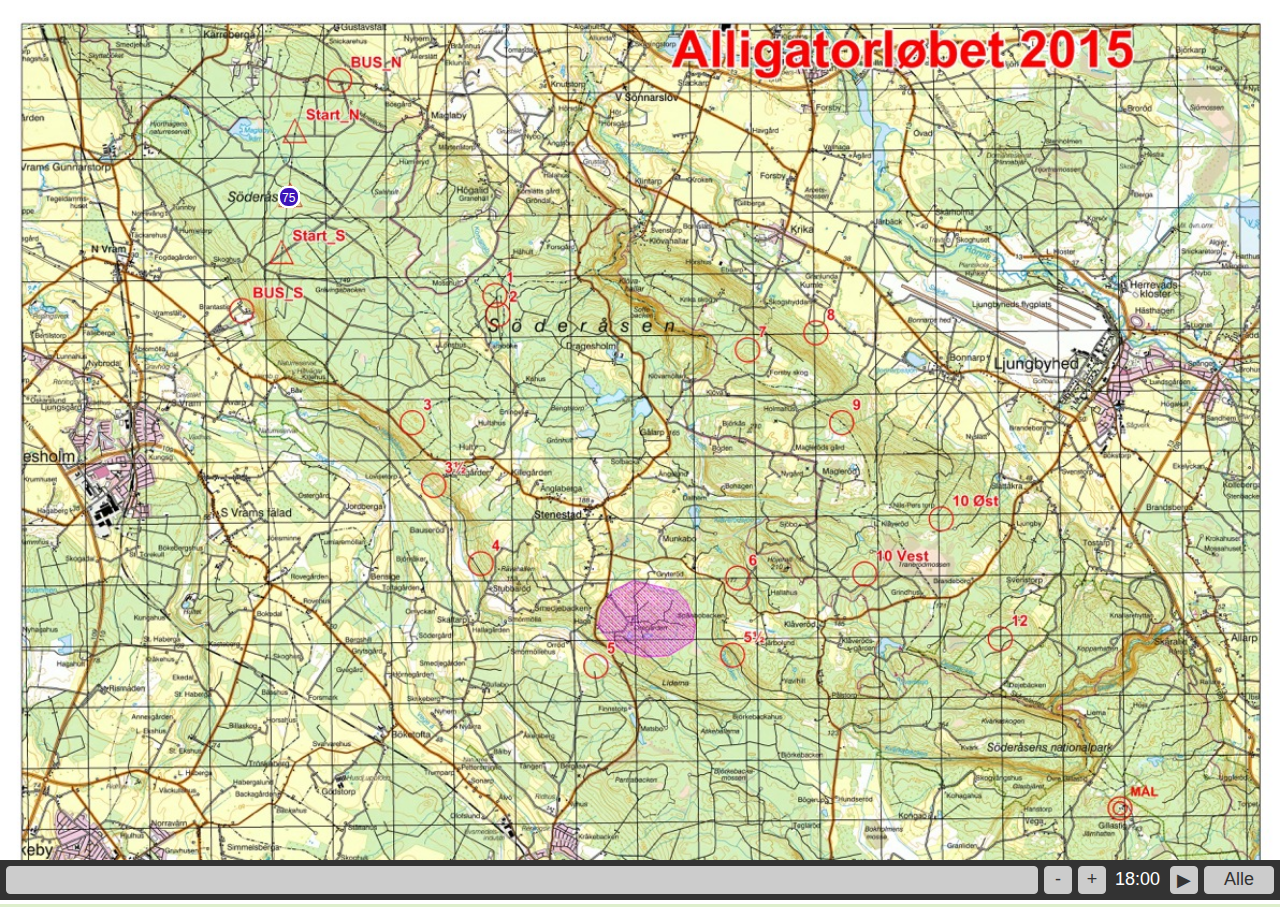
<file: index.html>
<!DOCTYPE html>

<meta charset="utf-8">
<title>Interaktivt løbskort, Alligatorløbet 2015</title>
<meta name="description" value="Få det komplette overblik over Alligatorløbet 2015. Vælg selv hvilke sjak du vil følge, justér hastigheden, spol frem og tilbage, pause og replay. Farven på markørerne bliver varmere efterhånden som der optjenes point.">

<script type="text/javascript">
  var _gaq = _gaq || [];
  _gaq.push(['_setAccount', 'UA-324145-19']);
  _gaq.push(['_trackPageview']);

  (function() {
    var ga = document.createElement('script'); ga.type = 'text/javascript'; ga.async = true;
    ga.src = ('https:' == document.location.protocol ? 'https://ssl' : 'http://www') + '.google-analytics.com/ga.js';
    var s = document.getElementsByTagName('script')[0]; s.parentNode.insertBefore(ga, s);
  })();
</script>

<link rel="stylesheet" href="style.css">

<div id="map">
	<img src="map.jpeg">
</div>

<div id="ctrl">
</div>

<div id="runners">
	<label class=all>Alle</label>
	<label class=none>Ingen</label>
</div>

<script src="http://ajax.googleapis.com/ajax/libs/jquery/1.9.1/jquery.min.js"></script>

<script src="data.js"></script>
<script src="script.js"></script>
</file>
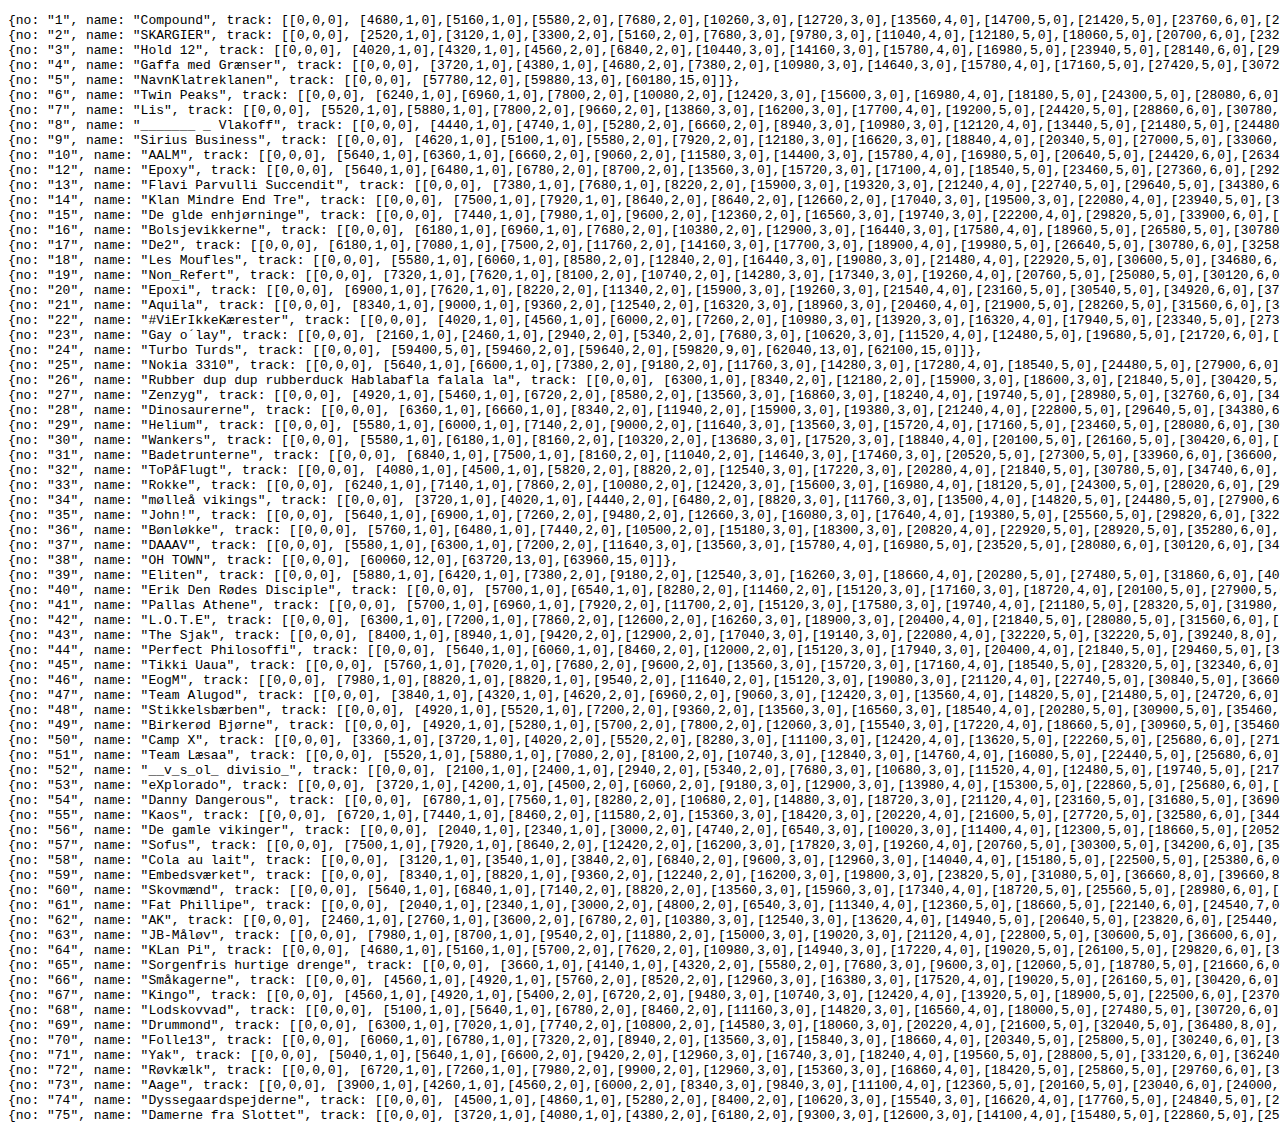
<file: data.html>
<!DOCTYPE html>
<meta charset="ISO-8859-1">

<pre class="output">
</pre>

<script src="http://ajax.googleapis.com/ajax/libs/jquery/1.9.1/jquery.min.js"></script>
<script>
	$.get("ALLI_2015_Loebstider.csv", function(response) {
		var lines = response.split("\n"),
		 	sjakNo = lines[1][8],
			sjakName = lines[1][9],
			line = "";
			
		console.log( lines );
		
		for( var i = 1; i < lines.length; i++ ) {
			var data = lines[i].split(";");
			
			if( data[8] != sjakNo ) {
				line = line.slice(0, line.length -1);
				
				$(".output").append('{no: "'+ sjakNo +'", name: "'+ sjakName +'", track: [[0,0,0], '+ line +']},\n');
				line = "";
			}

			line += data[16];
			sjakName = data[9];
			sjakNo = data[8];
		}
	});
</script>
</file>
<file: style.css>
* {
	margin: 0;
	padding: 0;
}

html {
	overflow: hidden;
	font: 12px Helvetica, Arial, sans-serif;
	background: #dec;
	color: #fff;
}

#map {
	position: relative;
}

#map img {
	width: 100%;
}

#map .marker {
	width: 14px;
	height: 14px;
	padding: 2px;
	margin: -12px;
	position: absolute;
	border: 2px solid #fff;
	border-radius: 10px;
	background: hsl(255,80%,40%);
	text-align: center;
    color: white;
	line-height: 16px;
}

#ctrl {
	width: 100%;
	height: 28px;
	padding: 6px 0;
	background: #333;
	position: fixed;
	bottom: 0;
	left: 0;
}

#ctrl > * {
	height: 22px;
	padding: 2px;
	border: 1px solid #ccc;
	border-radius: 4px;
	background: #ccc;
	font-size: 18px;
	cursor: pointer;
}

#ctrl > *:hover {
	background: #eee;
}

#ctrl .clock {
	width: 52px;
	float: right;
	background: transparent;
	border-color: transparent;
}

#ctrl .progress {
	margin: 0 242px 0 6px;
}

#ctrl .progress .bar {
	width: 0;
	height: 100%;
	background: #333;
	border-radius: 4px;
}

#ctrl .button {
	width: 22px;
	float: right;
	margin: 0 6px 0 0;
	text-align: center;
	color: #333;
}

#ctrl .button.runners {
	width: 64px;
}

#runners {
	width: 250px;
	height: 340px;
	border: 4px solid #333;
	border-width: 4px 0 0 4px;
	border-radius: 6px 0 0 0;
	background: #eee;
	overflow: auto;
	position: fixed;
	bottom: 40px;
	right: 0;
	display: none;
}

#runners label {
	float: left;
	width: 40px;
	margin: 8px 0 0 8px;
	color: #333;
}

#runners label input {
	margin-right: 4px;
}
</file>
